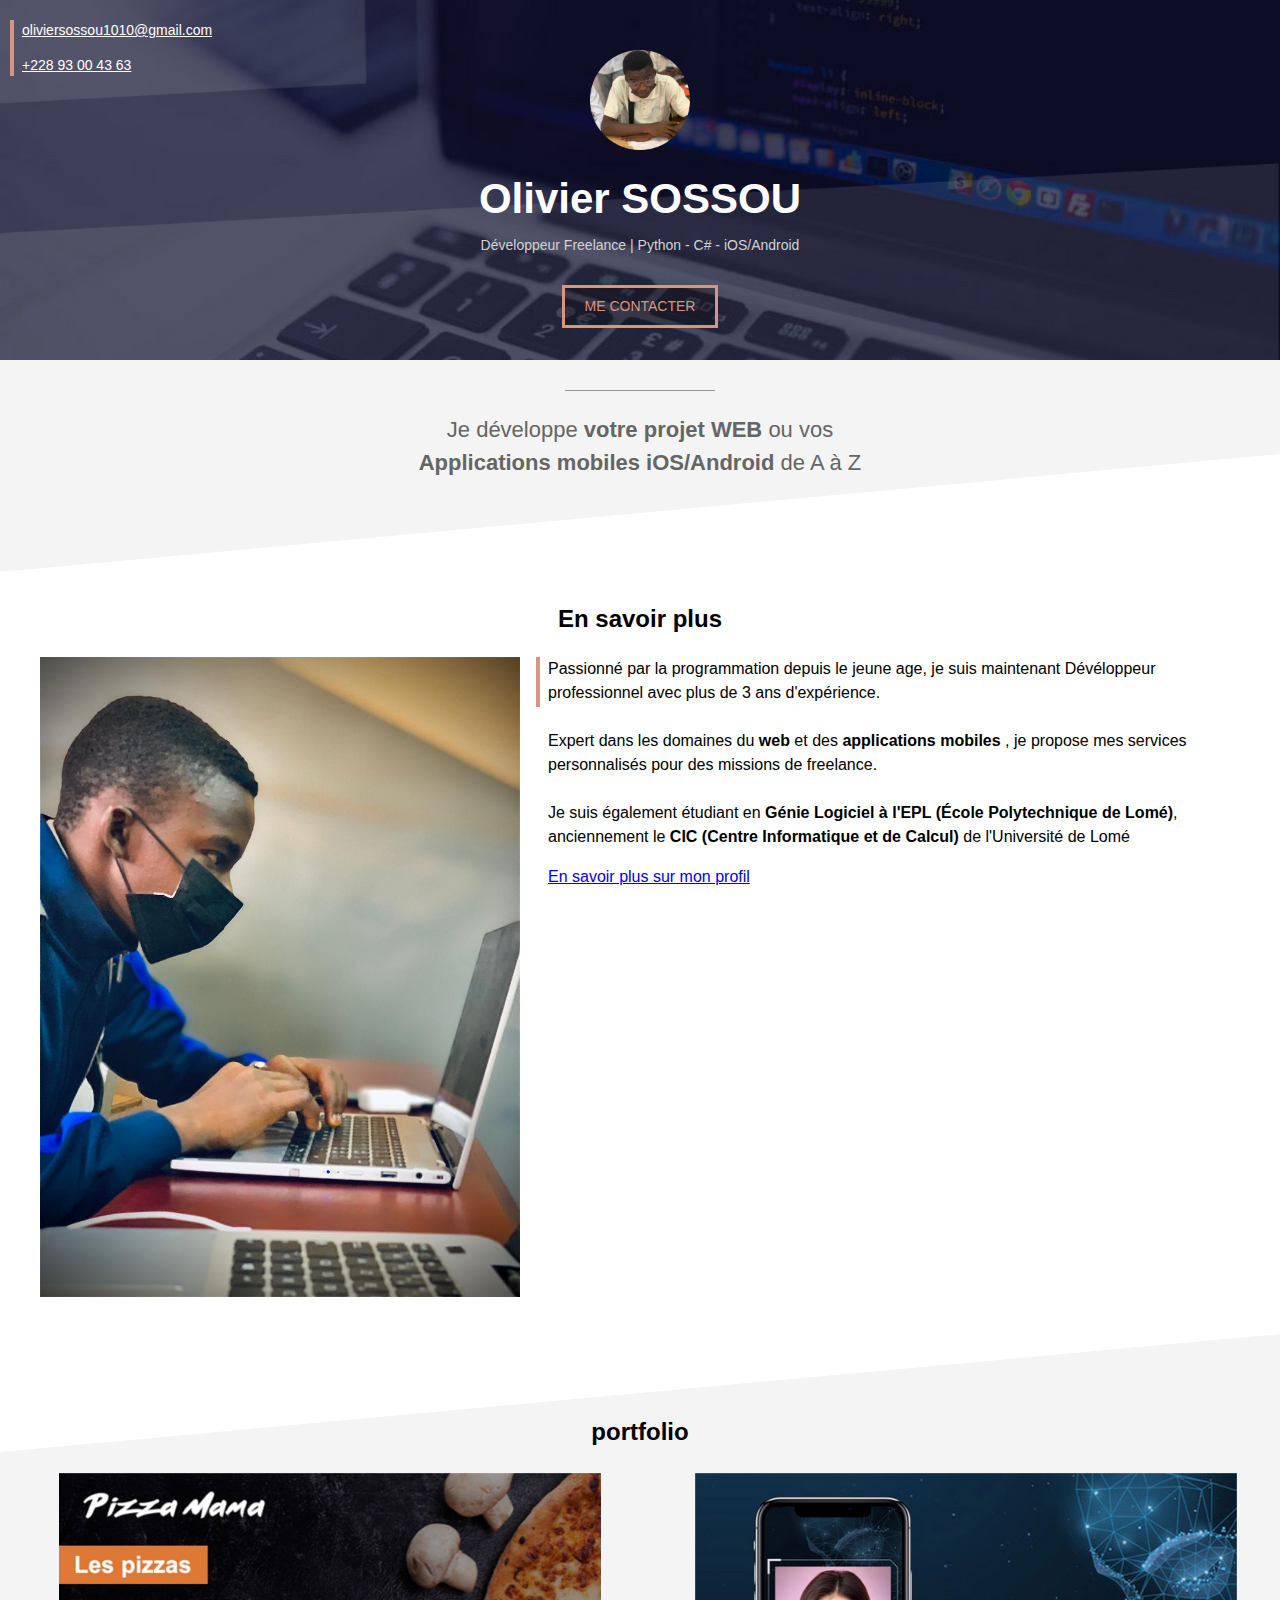
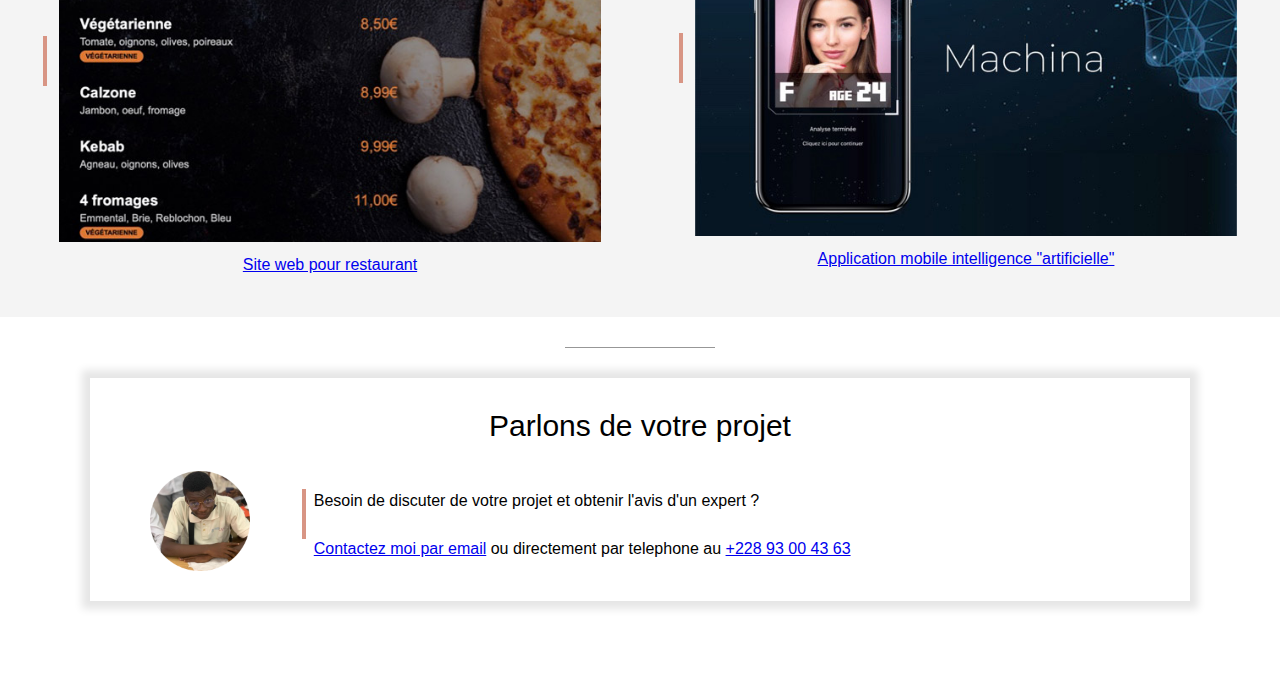
<file: index.html>
<!DOCTYPE html>
<html lang="fr">
<head>
    <meta charset="UTF-8">
    <meta name="viewport" content="width=device-width, initial-scale=1.0">
    <link rel="stylesheet" href="style.css">
    <title>Olivier SOSSOU</title>
</head>
<body>
    <!-- COUVERTURE-->
    <div class="cover"> 
        <img class="cover-profile" src="profile.png" alt="">
        <h1>Olivier SOSSOU</h1>
        <p>Développeur Freelance | Python - C# - iOS/Android</p>
       
        <div class="cover-contact">
            <p><a href="mailto:oliviersossou1010@gmail.com?subject=Constact%20depuis%20oliviersossou">oliviersossou1010@gmail.com</a></p>
            <p><a href="tel:+22893004363">+228 93 00 43 63</a></p>
        </div>
        
        <div style="text-align: center;"><a class="contact-button" href="mailto:oliviersossou1010@gmail.com?subject=Constact%20depuis%20oliviersossou">ME CONTACTER</a></div>
    </div>

    <!--SECTION GRISE 1 -->
    <div class="section section-grise1">
        <div class="separateur"></div>
        <p>Je développe <b>votre projet WEB</b>  ou vos  <b>Applications mobiles iOS/Android</b>  de A à Z </p>
    </div>

    <!--SECTION BLANCHE  -->
    <div class="section">
        <h2>En savoir plus</h2>
        <img src="olivier.jpg" class="col-contenu">
        <div class="col-contenu float-right">
            <div class="text-avec-ligne-verticale">
                <p >Passionné par la programmation depuis le jeune age, je suis maintenant Dévéloppeur professionnel avec plus de 3 ans d'expérience. <br> <br>
                 Expert dans les domaines du <b>web</b> et des <b>applications mobiles</b> , je propose mes services personnalisés pour des missions de freelance. <br>
                 <br>   Je suis également étudiant en <b>Génie Logiciel à l'EPL (École Polytechnique de Lomé)</b>, anciennement le <b>CIC (Centre Informatique et de Calcul)</b> de l'Université de Lomé </p>
                
                    <a href="https://www.linkedin.com/in/olivier-sossou-637b7028b/">En savoir plus sur mon profil</a>
            </div>
        </div>
    </div>

    <!--SECTION GRISE 2-->
    <div class="section section-grise2">
        <h2>portfolio</h2>
        <table class="col-portfolio"  style="display: inline-block;" >
            <tr>
                <td><div class="barre-verticale"></div></td>
                <td> <a href="portfolio-site-restaurant.html"><img style="width: 100%;" src="project1small.jpg" alt=""></a> </td>
            </tr>
            <tr>
                <td></td>
                <td align="center"><a href="portfolio-site-restaurant.html">Site web pour restaurant</a></td>
            </tr>
        </table>
        <table  class="col-portfolio float-right" >
            <tr>
                <td><div class="barre-verticale"></div></td>
                <td><a href="portfolio-application-mobile-ai.html"><img style="width: 100%;" src="project2small.jpg" alt=""></a></td>
            </tr>
            <tr>
                <td></td>
                <td align="center"><a href="portfolio-application-mobile-ai.html">Application mobile intelligence "artificielle"</a></td>
            </tr>
        </table>
    </div>

    <!--SECTION BLANCHE-->
    <iframe src="contact-frame.html" scrolling="no" />
</body>
</html>
</file>
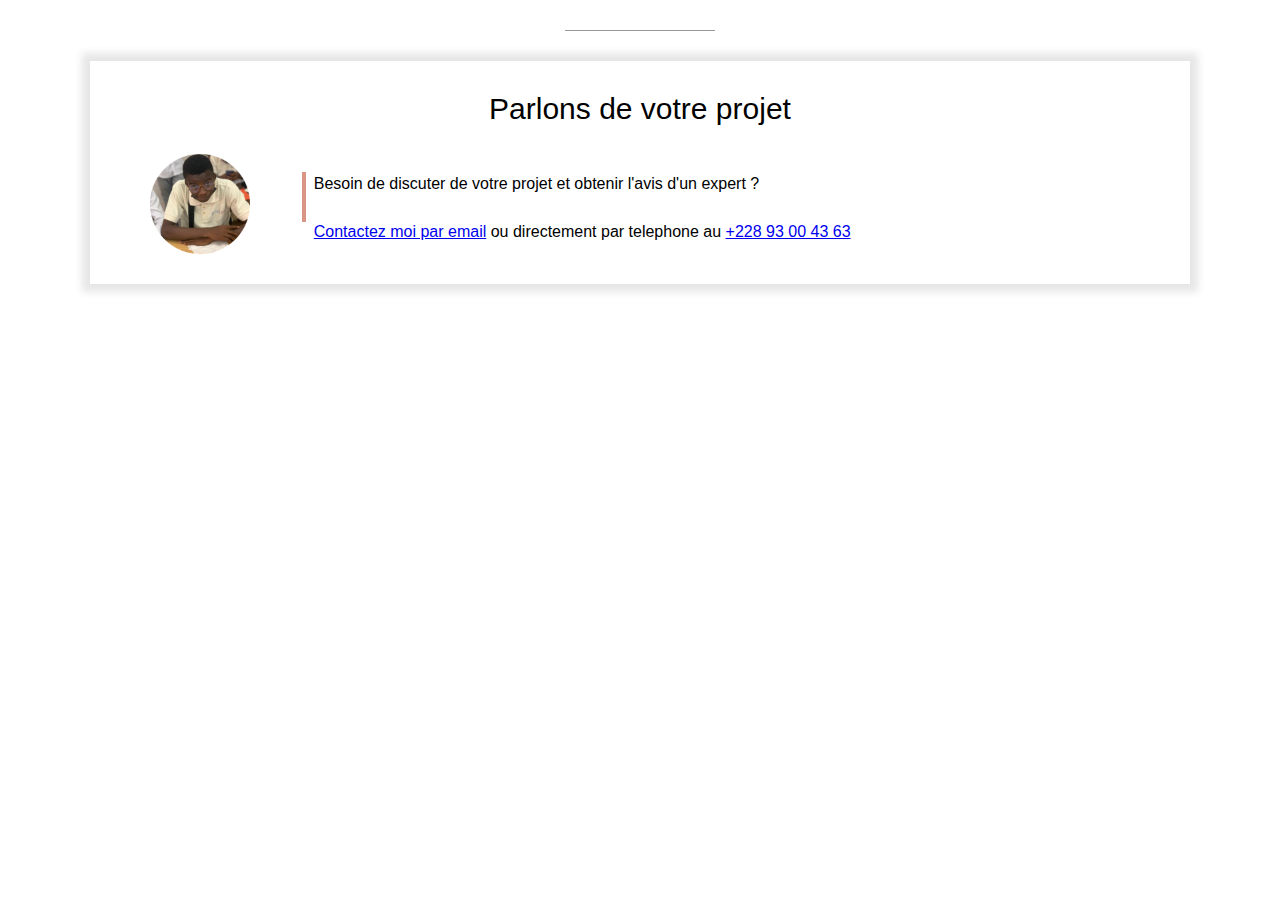
<file: contact-frame.html>
<!DOCTYPE html>
<html lang="en">
<head>
    <meta charset="UTF-8">
    <meta name="viewport" content="width=device-width, initial-scale=1.0">
    <link rel="stylesheet" href="style.css">
</head>
<body>
    <div class="section">
        <div class="separateur display-mobile" style="margin-bottom: 15px;"></div>
        <div class="frame">
            <p class="frame-title">Parlons de votre projet</p>
            <table style="width: 100%;">
                <tr>
                    <td valign="top" align="center"><img src="profile.png"  alt=""></td>
                    <td>
                        <div class="text-avec-ligne-verticale"
                        style="margin-left: 20px;">
                        <p>
                            Besoin de discuter de votre projet
                            et obtenir l'avis d'un expert ?
                            <br><br>
                            <a href="mailto:oliviersossou1010@gmail.com?subject=Constact%20depuis%20oliviersossou">Contactez moi par email</a> ou directement par telephone au <a href="tel:+22893004363">+228 93 00 43 63</a>
    
                        </p>
                    </td>
                </tr>
            </table>
        </div> 
    </div>
    
</body>
</html>
</file>
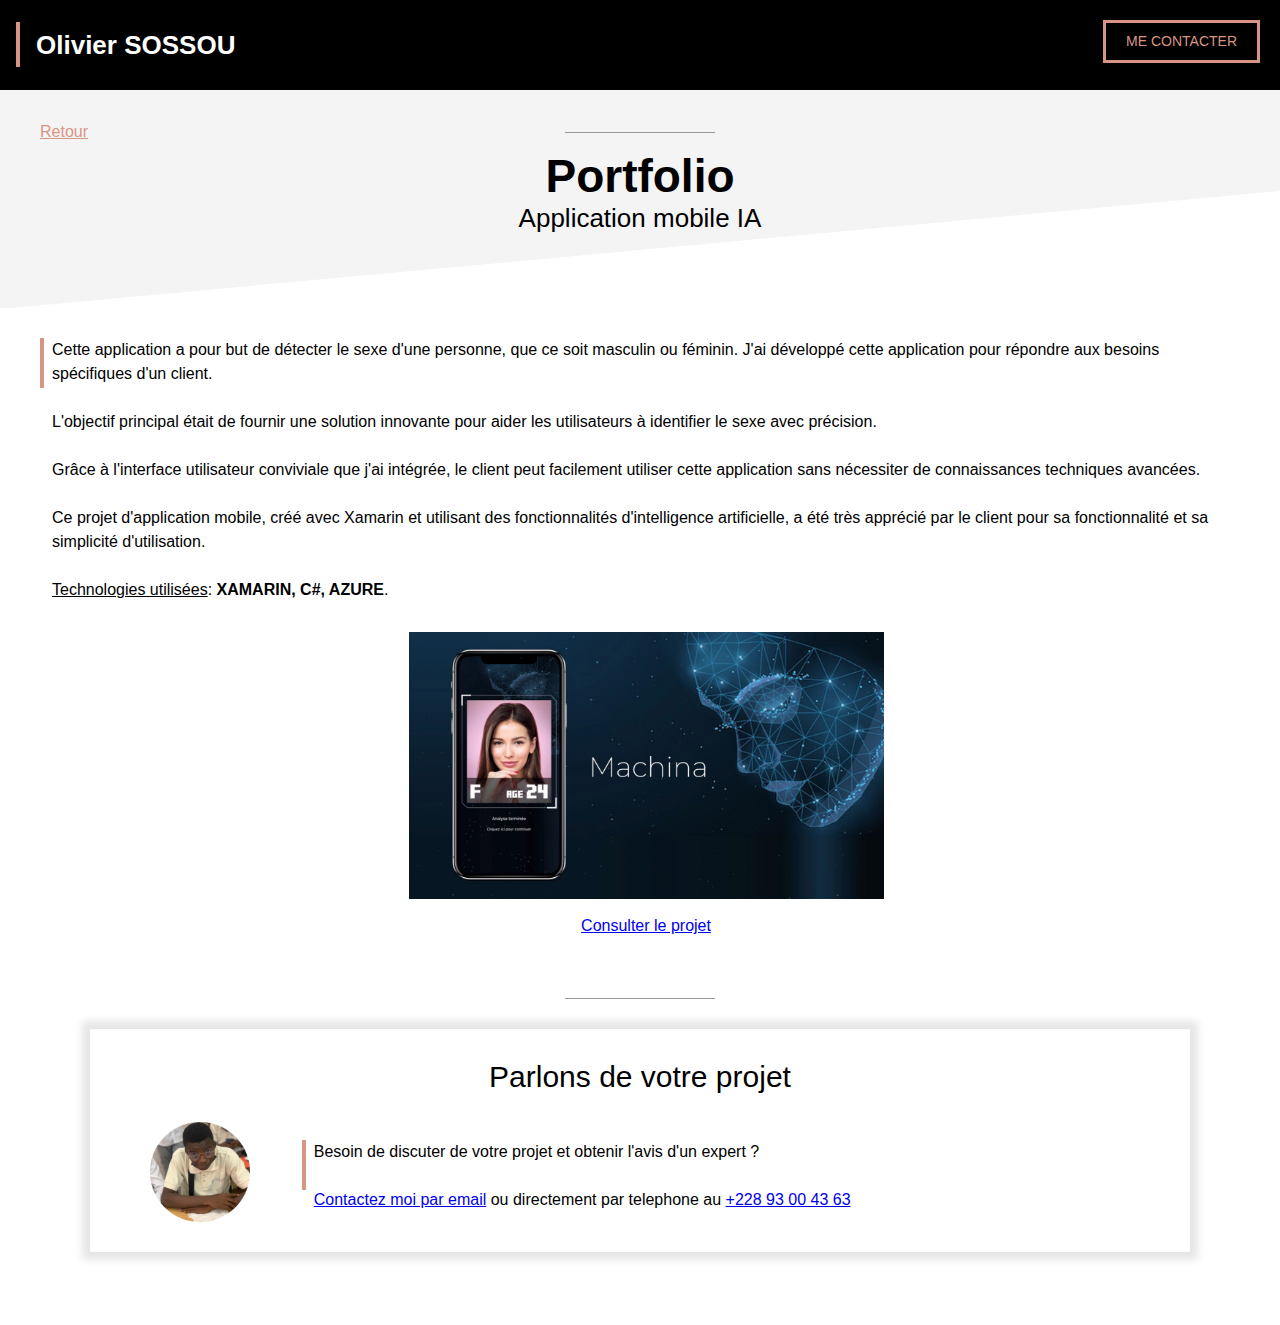
<file: portfolio-application-mobile-ai.html>
<!DOCTYPE html>
<html lang="fr">
<head>
    <meta charset="UTF-8">
    <meta name="viewport" content="width=device-width, initial-scale=1.0">
    <link rel="stylesheet" href="style.css">
    <title>Application mobile</title>
    
</head>
<body>
    <!--HEADER-->
    <div class="portfolio-header" >
        <div class="text-avec-ligne-verticale"
        style="margin-left: 16px; margin-top: 22px; height: 45px;">
            <p class="portfolio-header-title">Olivier SOSSOU</p>
        </div>
        <a class="contact-button contact-button-portfolio" href="mailto:oliviersossou1010@gmail.com?subject=Constact%20depuis%20oliviersossou" style="position: absolute; right: 20px; top: 5px;">ME CONTACTER</a>
    </div>
    <!--SECTION GRISE-->
    <div  class="section section-grise1">
        <a class="portfolio-back" href="index.html">Retour</a>
        <div class="separateur" style="margin-top: -12px;"></div>
        <h1 class="portfolio">Portfolio</h1>
        <h2 class="portfolio">Application mobile IA </h2>

    </div>
    <!--SECTION DE CONTENU-->
    <div class="section">
        <div class="text-avec-ligne-verticale">
            <p>Cette application a pour but de détecter le sexe d'une personne, que ce soit masculin ou féminin.
                J'ai développé cette application pour répondre aux besoins spécifiques d'un client.
                <br><br>
                L'objectif principal était de fournir une solution innovante pour aider les utilisateurs à identifier le sexe avec précision.
                <br><br>
                Grâce à l'interface utilisateur conviviale que j'ai intégrée, le client peut facilement utiliser cette application sans nécessiter de connaissances techniques avancées.
                <br><br>
                Ce projet d'application mobile, créé avec Xamarin et utilisant des fonctionnalités d'intelligence artificielle, a été très apprécié par le client pour sa fonctionnalité et sa simplicité d'utilisation.
                <br><br>
                <u>Technologies utilisées</u>: <b>XAMARIN, C#, AZURE</b>. 
            </p>
            <div style="text-align: center; margin-top: 30px;">
                <a href="#"><img class="portfolio"  src="project2.jpg" alt=""></a>
                <a style="display: block; margin-top: 8px;" href="#">Consulter le projet</a>
            </div>
        </div>
    </div>
    
    <!--FRAME-->
    <iframe src="contact-frame.html" scrolling="no"/>
</body>
</html>
</file>
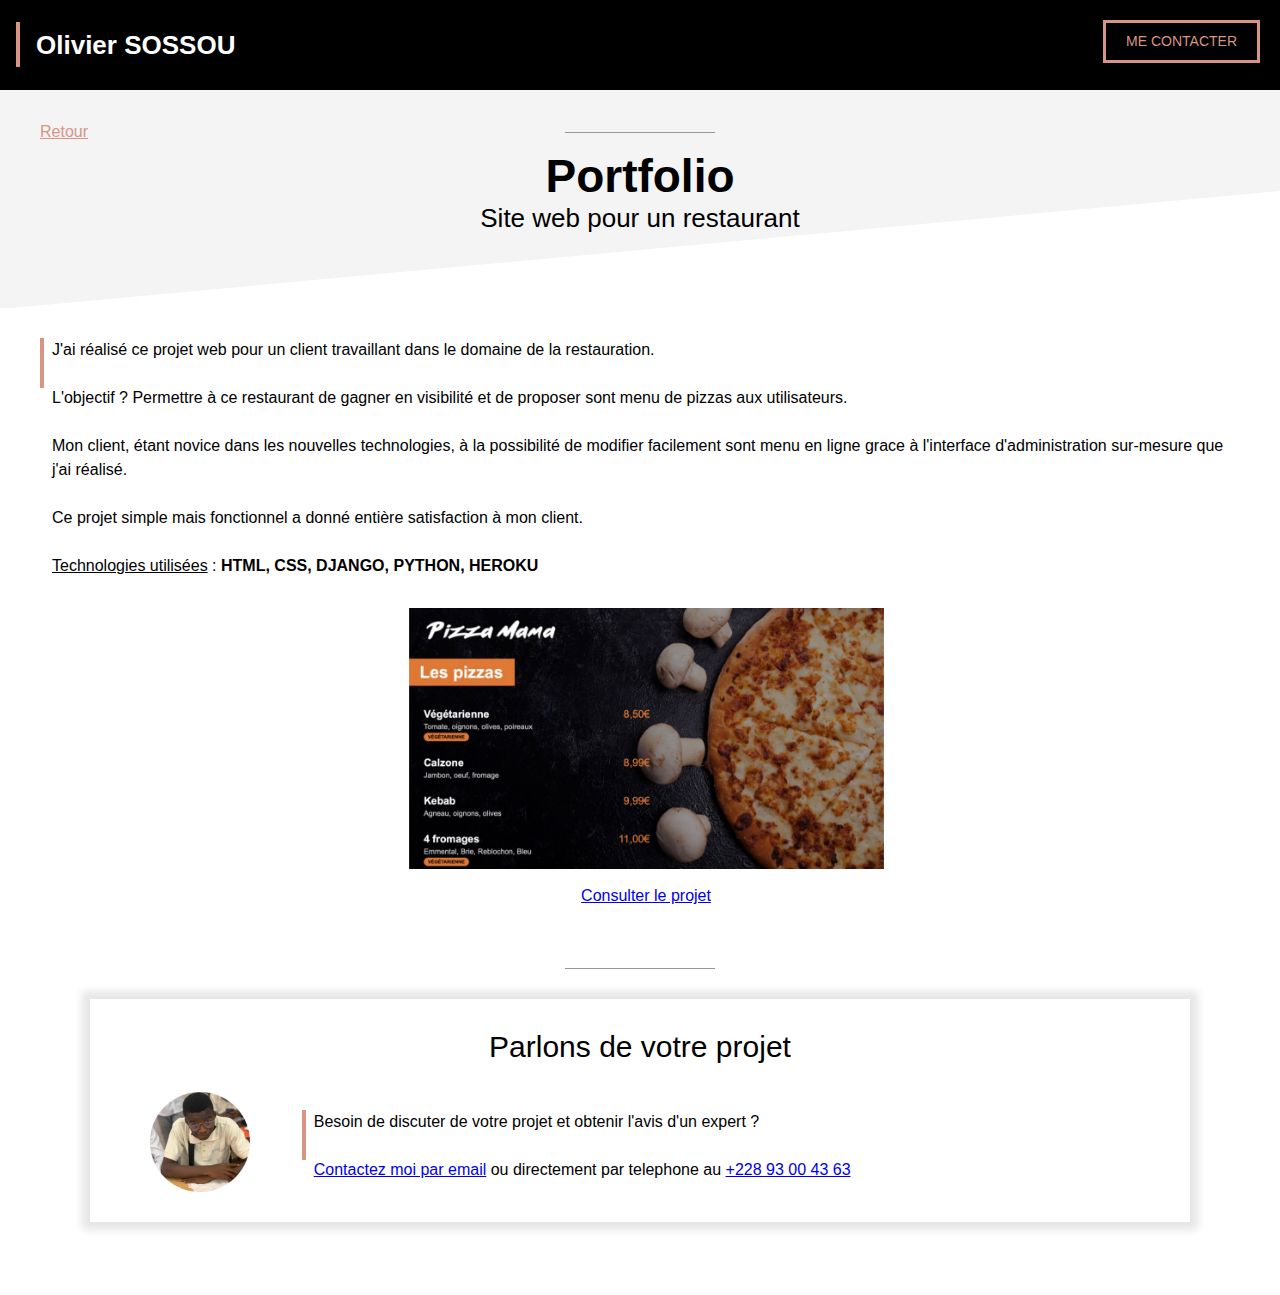
<file: portfolio-site-restaurant.html>
<!DOCTYPE html>
<html lang="fr">
<head>
    <meta charset="UTF-8">
    <meta name="viewport" content="width=device-width, initial-scale=1.0">
    <link rel="stylesheet" href="style.css">
    <title>Site web de restaurant</title>
    
</head>
<body>
    <!--HEADER-->
    <div class="portfolio-header" >
        <div class="text-avec-ligne-verticale"
        style="margin-left: 16px; margin-top: 22px; height: 45px;">
            <p class="portfolio-header-title">Olivier SOSSOU</p>
        </div>
        <a class="contact-button contact-button-portfolio" href="mailto:oliviersossou1010@gmail.com?subject=Constact%20depuis%20oliviersossou" style="position: absolute; right: 20px; top: 5px;">ME CONTACTER</a>
    </div>
    <!--SECTION GRISE-->
    <div  class="section section-grise1">
        <a class="portfolio-back" href="index.html">Retour</a>
        <div class="separateur" style="margin-top: -12px;"></div>
        <h1 class="portfolio">Portfolio</h1>
        <h2 class="portfolio">Site web pour un restaurant </h2>

    </div>
    <!--SECTION DE CONTENU-->
    <div class="section">
        <div class="text-avec-ligne-verticale">
            <p>J'ai réalisé ce projet web pour un client travaillant dans le domaine de la restauration. <br><br>
                L'objectif ? Permettre à ce restaurant de gagner en visibilité et de proposer sont menu de pizzas aux utilisateurs. <br><br>
                Mon client, étant novice dans les nouvelles technologies, à la possibilité de modifier facilement sont menu en ligne grace à l'interface d'administration sur-mesure que j'ai réalisé. <br><br>
                Ce projet simple mais fonctionnel a donné entière satisfaction à mon client. <br><br>
                <u>Technologies utilisées</u> : <b>HTML, CSS, DJANGO, PYTHON, HEROKU</b>
            </p>
            <div style="text-align: center; margin-top: 30px;">
                <a href="#"><img class="portfolio"  src="project1.jpg" alt=""></a>
                <a style="display: block; margin-top: 8px;" href="#">Consulter le projet</a>
            </div>
            
        </div>
    </div>
    
    <!--FRAME-->
    <iframe src="contact-frame.html" scrolling="no"/>
</body>
</html>
</file>
<file: style.css>
*{
    box-sizing: border-box;
}
:root{
    --color1:#D89584;
    --color2:#F4F4F4;
}
body{
    margin: 0;
    font-family: 'arial';
    line-height: 1.5;
}
div.cover {
    background: url(cover_overlay.png) no-repeat center/100% 100%,url(cover.jpg) no-repeat center/cover;
    height: 360px;
    position: relative;
}

img.cover-profile{
    height: 100px;
    position: relative;
    left: 50%;
    margin-left: -50px;
    margin-top: 50px;
    
}

h1{
    color: white;
    text-align: center;
    font-size: 42px;
    margin-top: 10px;
    margin-bottom: 0px;
    
}

div.cover p{
    color: lightgray;
    text-align: center;
    margin-top: 5px;
    font-size: 14px;
}

div.cover-contact{
    position: absolute;
    top: 20px;
    left: 10px;
    border-left: 4px solid var(--color1);
    padding-left: 8px;
}

div.cover-contact p{
    text-align: left;
    margin-top: 0px;
    margin-bottom: 0px;
}

div.cover-contact p:first-child{
    margin-bottom: 14px;
}

div.cover-contact *{
    color: white;
    font-size: 14px;
}

a.contact-button{
    color:var(--color1);
    border: 3px solid;
    padding: 8px 20px;
    display: inline-block;
    text-decoration: none;
    background-color: #00000040;
    margin-top: 15px;
    font-size: 14px;
}

.contact-button-portfolio{
    position: absolute;
    right: 20px; 
    top: 5px;
}

a.contact-button:hover{
    color: white;
}

div.section-grise1 {
    background: url(triangle2white.svg) no-repeat center bottom -1px/100%;
    background-color: var(--color2);
    padding-bottom: 70px;  
}
.section{
    padding-left: 40px;
    padding-right: 40px;
    padding-top: 30px;
    padding-bottom: 30px;
    overflow: auto;
}

div.section-grise2 {
    background: url(triangle1white.svg) no-repeat center top/100%;
    background-color: var(--color2);
    padding-top: 80px;  
}

h2{
    text-align: center;
    margin-top: 0px;
}

div.separateur{
    background-color: #979797;
    height: 1px;
    width: 150px;
    position: relative;
    left: 50%;
    margin-left: -75px;
}

div.section-grise1 p{
    font-size: 22px;
    color: #656565;
    text-align: center;
    max-width: 450px;
    margin-left: auto;
    margin-right: auto;
}

img.col-contenu{
    width: 40%;
}

div.col-contenu{
    width: 60%;
    padding-left: 16px;
}

.float-right{
    float: right;
}

div.text-avec-ligne-verticale{
    margin-top: 0;
    border-left: 4px solid var(--color1);
    padding-left: 8px;
    height: 50px;
    display: inline-block;
}

div.text-avec-ligne-verticale p{
    margin-top: 0;
}

div.barre-verticale{
    height: 50px;
    width: 4px;
    background-color: var(--color1);
    margin-right: 8px;
}

.col-portfolio{
    width: 47%;
}

div.frame{
    margin: 30px 50px;
    padding: 20px 30px;
    background-color: white;
    box-shadow: 0px 0px 8px 8px rgb(0, 0, 0, 0.1);
}


p.frame-title{
    font-size: 30px;
    margin-top: 5px;
    margin-bottom: 20px;
    text-align: center;
}

div.frame img{
    width: 100px;
}

/* PORFOLIO */
.portfolio-header{
    height: 90px;
    background-color: black;
}

.portfolio-header-title{
    font-size: 26px;
    font-weight: bold;
    color: white;
    padding-top: 4px;
    padding-left: 8px;
}

h1.portfolio{
    font-size: 46px;
    color: black;
    line-height: 1;
    padding-top: 10px;

}

h2.portfolio{
    font-size: 26px;
    color: black;
    font-weight: normal;
    margin-bottom: 0;
}

a.portfolio-back{
    color: var(--color1);
}

img.portfolio{
    width: 70%;
    max-width: 475px;
}

iframe{
    width: 100%;
    border: none;
    height: 350px;
}

/*RESPONSIVE DISIGN : MOBILE */
@media only screen and (max-width: 767px){
    img.cover-profile{
        height: 90px;
        margin-top: 75px;
        
    }
    
    h1{
        font-size: 38px;
        margin-top: 6px;
        margin-bottom: 0px;
        
    }
    
    div.cover p{
        margin-top: 2px;
        font-size: 13px;
    }


    
    div.section-grise1 {
        padding-bottom: 40px;  
    }
    .section{
        padding-left: 20px;
        padding-right: 20px;
    }
    h2{
        font-size: 30px;
    }

    img.col-contenu{
        width: 100%;
    }
    
    div.col-contenu{
        width: 100%;
        padding-left: 0px;
        margin-top: 20px;
        
    }

    .col-portfolio{
        width: 100%;
        margin-bottom: 20px;
    }

    div.frame{
        margin: 0px 0px;
        padding: 0px 0px;
        box-shadow: none;
    }

    div.frame img{
        width: 70px;
    }


    .display-mobile{
        display: none;
    }
    /* PORFOLIO - MOBILE */

    .portfolio-header-title{
        font-size: 19px;
        padding-top: 10px;
        padding-left: 4px;
    }

    a.contact-button{
        padding: 7px 12px;
        margin-top: 22px;
        font-size: 12px;
    }
    
    .contact-button-portfolio{
        right: 8px; 
    }
    
    h1.portfolio{
        font-size: 40px; 
    }
    
    h2.portfolio{
        font-size: 22px;
    }

    img.portfolio{
        width: 100%;
    }

    .display-mobile{
        display: block;
    }

}
</file>
